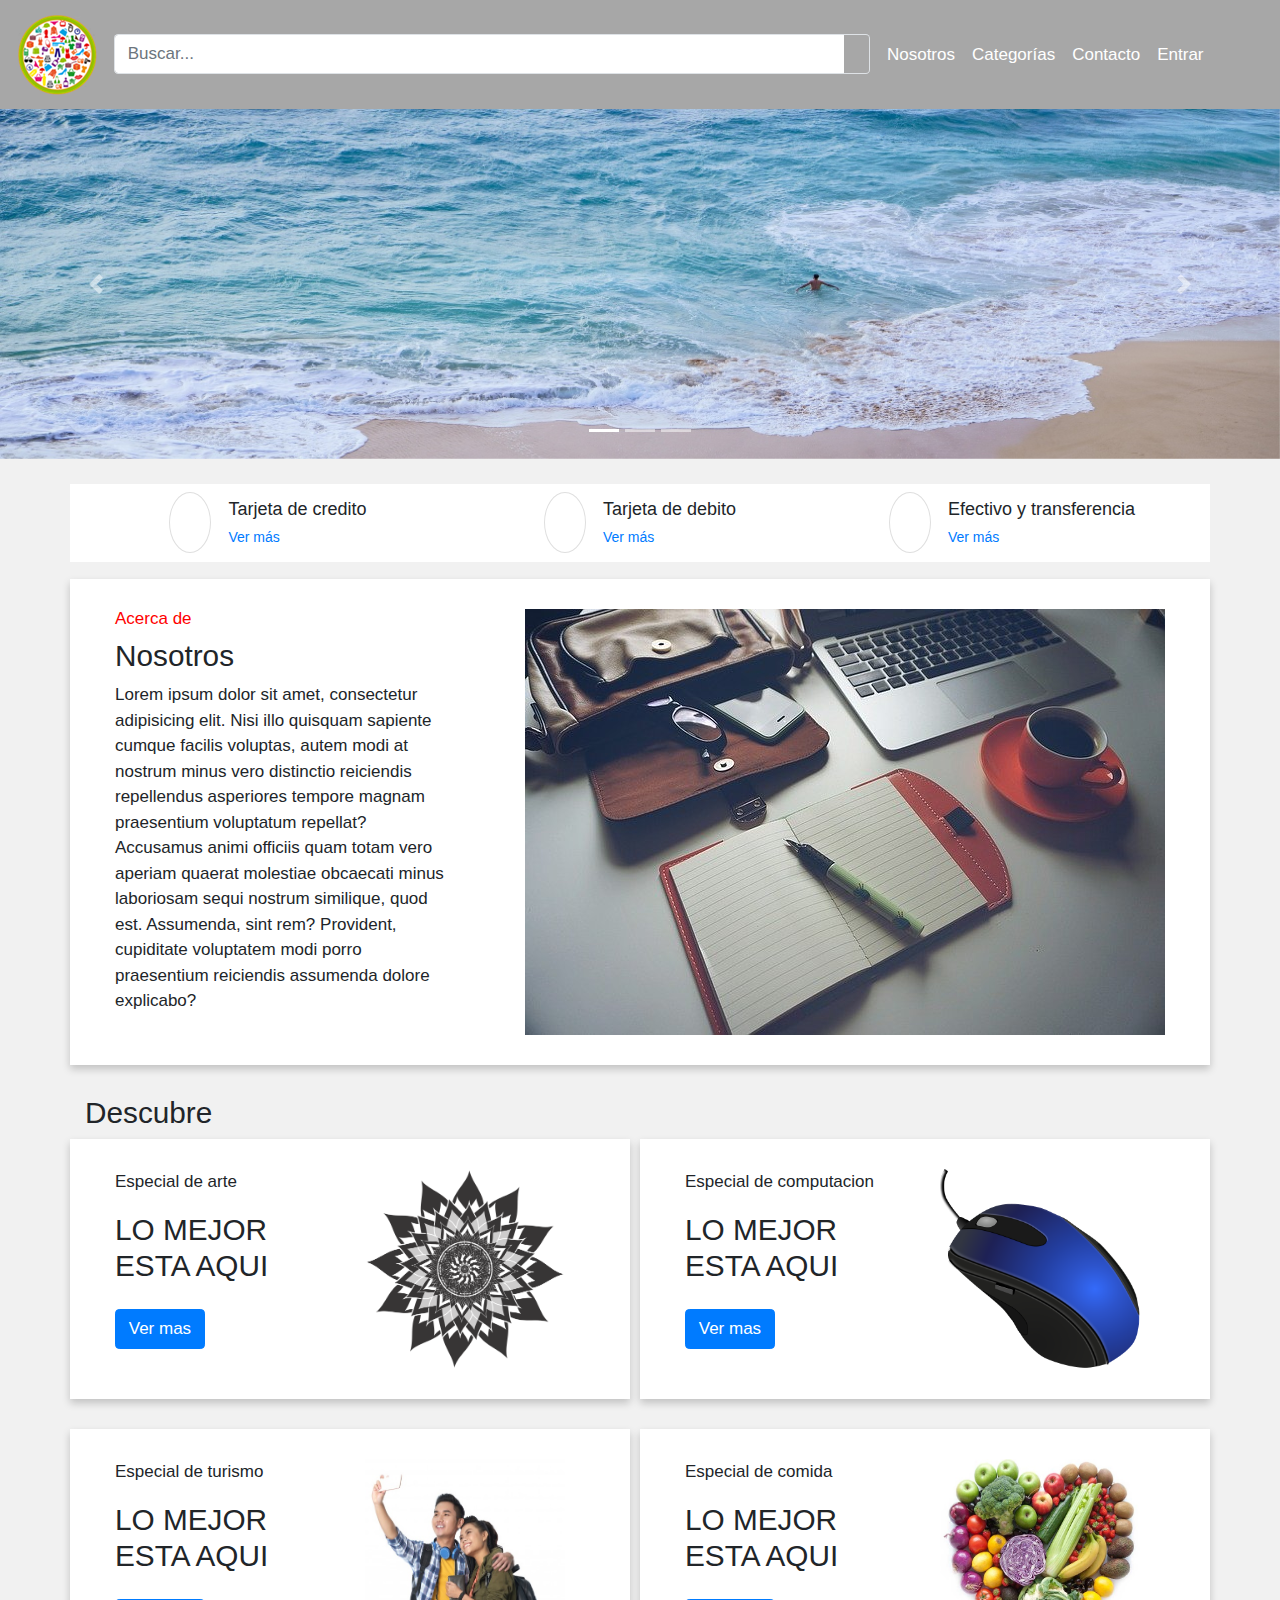
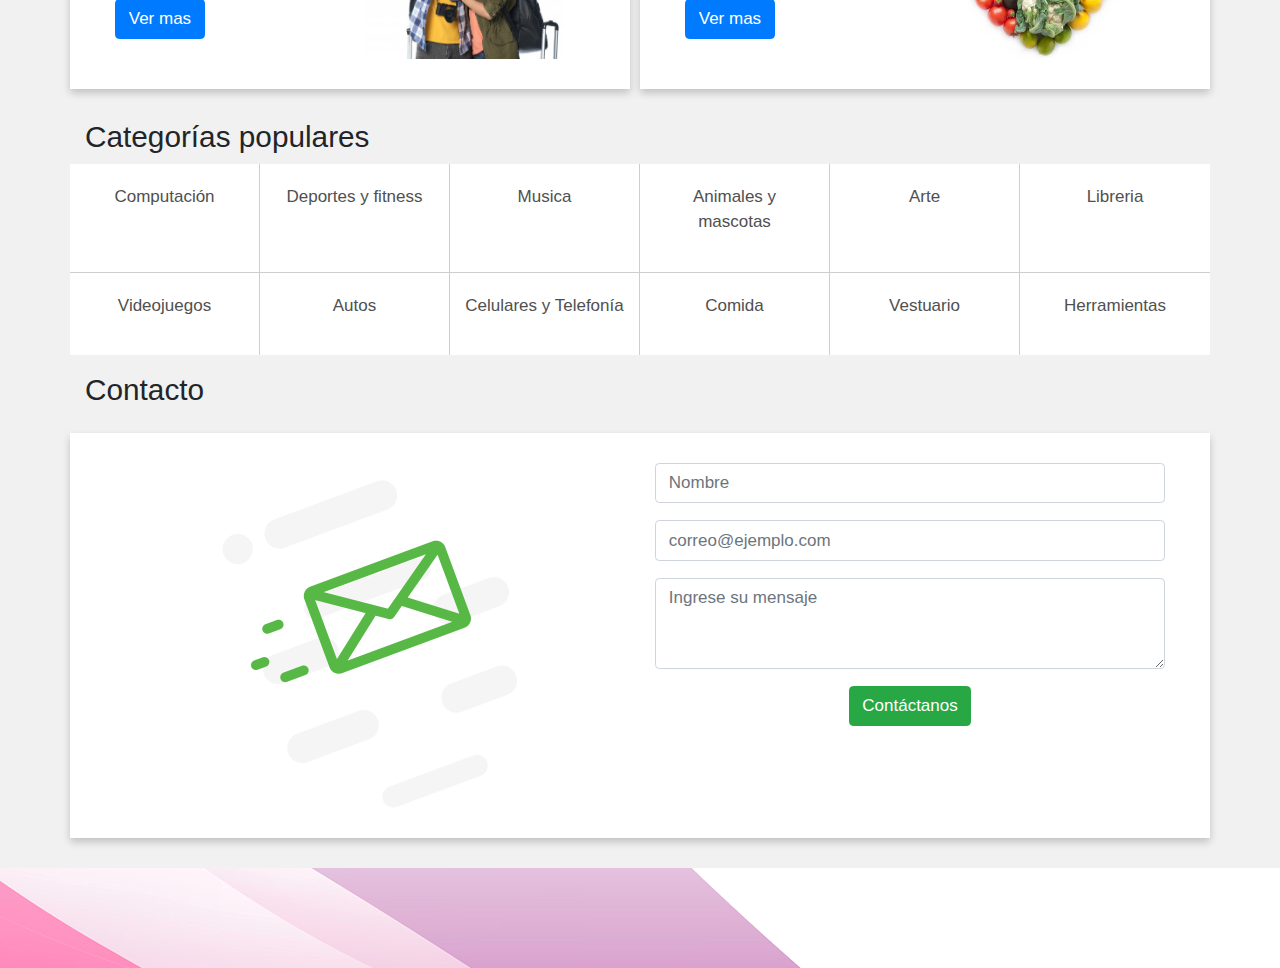
<file: index.html>
<!DOCTYPE html>

<html lang="es">

<head>
  <meta charset="UTF-8">
  <title>Producto Chile</title>
  <meta name="author" content="Samuel Gajardo Vergara">
  <meta name="keywords" content="pyme,buscador de pymes,pymes,chile,trabajo">
  <link rel="stylesheet" href="css/normalize.css">
  <link rel="stylesheet" href="css/style.css">
  <link rel="stylesheet" href="css/footer.css">
  <link rel="stylesheet" href="Bootstrap/bootstrap.min.css">
  <!--font awesome-->
  <link rel="stylesheet" href="https://use.fontawesome.com/releases/v5.5.0/css/all.css"
  integrity="sha384-B4dIYHKNBt8Bc12p+WXckhzcICo0wtJAoU8YZTY5qE0Id1GSseTk6S+L3BlXeVIU" crossorigin="anonymous">
<link rel="stylesheet" href="https://use.fontawesome.com/releases/v5.5.0/css/all.css"
  integrity="sha384-B4dIYHKNBt8Bc12p+WXckhzcICo0wtJAoU8YZTY5qE0Id1GSseTk6S+L3BlXeVIU" crossorigin="anonymous">
</head>


<body>
  <!-- Navegador-->
<nav class="navbar navbar-expand-md  navbar-dark " style="background-color: rgb(167, 167, 167);">
  <div class="d-flex flex-grow-1">
    <a class="navbar-brand" href="index.html"><img src="Images/0.png" alt=""></a>
      <form class="mr-2 my-auto w-100 d-inline-block order-1">
          <div class="input-group">
              <input id="input-busqueda" type="text" class="form-control border border-right-0" placeholder="Buscar...">
              <span class="input-group-append">
                <!-- <a href="html/resultados_busqueda.html"> -->
                  <button id="button-busqueda" class="btn btn-outline-light border border-left-0" type="button">
                      <i class="fa fa-search"></i>
                  </button>
                <!-- </a> -->
                  
              </span>
          </div>
      </form>
  </div>
  <button class="navbar-toggler order-0" type="button" data-toggle="collapse" data-target="#navbar7">
      <span class="navbar-toggler-icon"></span>
  </button>
  <div class="navbar-collapse collapse flex-shrink-1 flex-grow-0 order-last" id="navbar7">
    <ul class="navbar-nav">
  
      <li class="nav-item">
        <a class="nav-link"  style="color: white !important;" href="#">Nosotros</a>
      </li>
      <li class="nav-item">
        <a style="color: white !important;" class="nav-link" href="#">Categorías</a>
      </li>
      <li class="nav-item">
        <a style="color: white !important;" class="nav-link" href="#">Contacto</a>
      </li>
      <li class="nav-item mr-5">
        <a style="color: white !important;" class="nav-link" href="html/login.html">Entrar</a>
      </li>
    </ul>
  </div>
</nav>



<div>
  <!-- <h1 class="centrar"> ¡Bienvenidos a Producto Chile! </h1>
  <p class="centrar"> Producto Chile es EL buscador de pymes nacional. Encuentra el servicio que buscas de forma rápida, efectiva,
    segura y lo mejor de todo, gratis. </p>

  <hr />
  <br> -->

  <div>
    <div class="row">
      <div class="col-12">

        <!-- BANNER -->
        <div id="carouselExampleIndicators" class="carousel slide" data-ride="carousel">
          <ol class="carousel-indicators">
            <li data-target="#carouselExampleIndicators" data-slide-to="0" class="active"></li>
            <li data-target="#carouselExampleIndicators" data-slide-to="1"></li>
            <li data-target="#carouselExampleIndicators" data-slide-to="2"></li>
          </ol>
          <div class="carousel-inner">
            <div class="carousel-item active">
              <img src="Images/BannerUno/1.jpg" class="d-block  ancho-banner" alt="...">
            </div>
            <div class="carousel-item">
              <img src="Images/BannerUno/2.jpg" class="d-block  ancho-banner" alt="...">
            </div>
            <div class="carousel-item">
              <img src="Images/BannerUno/3.jpg" class="d-block  ancho-banner" alt="...">
            </div>
          </div>
          <a class="carousel-control-prev" href="#carouselExampleIndicators" role="button" data-slide="prev">
            <span class="carousel-control-prev-icon" aria-hidden="true"></span>
            <span class="sr-only">Previous</span>
          </a>
          <a class="carousel-control-next" href="#carouselExampleIndicators" role="button" data-slide="next">
            <span class="carousel-control-next-icon" aria-hidden="true"></span>
            <span class="sr-only">Next</span>
          </a>
        </div>
      </div>
    </div>
  </div>
</div>
  <!-- Aqui comienza el ajuste de la página con la clase container-->


    

    <div class="container remove-all-margin-padding mt-4">

<div class="row carta-forma-pago mb-3">
  <div class="col-sm-12 col-md-12 col-lg-4 centrar">
    <div>
      <i class="far fa-credit-card rounded-circle icono-circular"></i>
    </div>
      <div class="letra-forma-pago ml-3 ">
        <p class="margin-y-0">Tarjeta de credito</p>
        <a class="letra-forma-pago-link margin-y-0" href="#">Ver más</a>
      </div>
  </div>

  <div class="ocultar-imagen col-lg-4 centrar">
    <div>
      <i class="fas fa-credit-card rounded-circle icono-circular"></i>
     
    </div>
      <div class="letra-forma-pago ml-3 ">
        <p class="margin-y-0">Tarjeta de debito</p>
        <a class="letra-forma-pago-link margin-y-0" href="#">Ver más</a>
      </div>
  </div>
  <div class="ocultar-imagen col-lg-4 centrar">
    <div>
      <i class="fas fa-hand-holding-usd rounded-circle icono-circular"></i>
    </div>
      <div class="letra-forma-pago ml-3 ">
        <p class="margin-y-0">Efectivo y transferencia</p>
        <a class="letra-forma-pago-link margin-y-0" href="#">Ver más</a>
      </div>
  </div>
 
</div>


    <div id="nosotros">
      <div class="row carta">
        <div class="col-sm-12 col-md-12 col-lg-4 ">
          <h6 style="color: red;">Acerca de</h6>
          <h3>Nosotros</h3>
          <p>Lorem ipsum dolor sit amet, consectetur adipisicing elit. Nisi illo quisquam sapiente cumque facilis voluptas, autem modi at nostrum minus vero distinctio reiciendis repellendus asperiores tempore magnam praesentium voluptatum repellat?Accusamus animi officiis quam totam vero aperiam quaerat molestiae obcaecati minus laboriosam sequi nostrum similique, quod est. Assumenda, sint rem? Provident, cupiditate voluptatem modi porro praesentium reiciendis assumenda dolore explicabo?</p>
        </div>
        <div class="col-lg-8 ocultar-imagen-nosotros imagen-nosotros-centrar" >
          <img class="float-right size-imagen" src="Images/about-us.jpg">
        </div>
      </div>
    </div>

    <!-- CATEGORIAS -->
    <h3>Descubre</h3>

    <div class="row mt-2">


      <div class="col-sm-12 col-md-12 col-lg-6 pr-4">
        <div class="row carta-gradiente">
          <div class="col-6">
            <p>Especial de arte</p>
            <h3>LO MEJOR ESTA AQUI</h3>
            <button type="button" class="btn btn-primary mt-3">Ver mas</button>
          </div>
          <div class="col-5">
            <img src="Images/imagenes tematicas/imagenes_sin_procesar/mandala.png" class="imagen-carta-categorias">
          </div>
        </div>
       
          
       

      </div>

      <div class="col-sm-12 col-md-12 col-lg-6">
        <div class="row carta-gradiente">
          <div class="col-6">
            <p>Especial de computacion</p>
            <h3>LO MEJOR ESTA AQUI</h3>
            <button type="button" class="btn btn-primary mt-3">Ver mas</button>
          </div>
          <div class="col-5">
            <img src="Images/imagenes tematicas/imagenes_sin_procesar/computer-mouse.png"
              class="imagen-carta-categorias">
          </div>
        </div>
      </div>
    </div>

    <div class="row">


      <div class="col-sm-12 col-md-12 col-lg-6 pr-4">
        <div class="row carta-gradiente">
          <div class="col-6">
            <p>Especial de turismo</p>
            <h3>LO MEJOR ESTA AQUI</h3>
            <button type="button" class="btn btn-primary mt-3">Ver mas</button>
          </div>
          <div class="col-5">
            <img src="Images/turismopng.jpg" class="imagen-carta-categorias">
          </div>
        </div>
       
          
       

      </div>

      <div class="col-sm-12 col-md-12 col-lg-6">
        <div class="row carta-gradiente">
          <div class="col-6">
            <p>Especial de comida</p>
            <h3>LO MEJOR ESTA AQUI</h3>
            <button type="button" class="btn btn-primary mt-3">Ver mas</button>
          </div>
          <div class="col-5">
            <img src="Images/comidapng.jpg"
              class="imagen-carta-categorias">
          </div>
        </div>
      </div>
    </div>


<!-- CATEGORIAS populares-->
<h3>Categorías populares</h3>
<div>
  <div class="row">
    <div class="col-sm-6 col-md-4 col-lg-2 carta-categoria borde-derecha borde-abajo centrar-horizontal">
      <div>
        <i class="fas fa-desktop fa-3x azul mt-3 mb-3"></i>
      </div>
      <div>
        <p class="texto-gris">Computación</p> 
      </div>
    </div>

    <div class="col-sm-6 col-md-4 col-lg-2 carta-categoria borde-derecha borde-abajo centrar-horizontal">
      <div>
        <i class="fas fa-futbol fa-3x azul mt-3 mb-3"></i>
      </div>
      <div>
        <p class="texto-gris">Deportes y fitness</p> 
      </div>

    </div>
    <div class="col-sm-6 col-md-4 col-lg-2 carta-categoria borde-derecha borde-abajo centrar-horizontal">
      <div>
        <i class="fas fa-music fa-3x azul mt-3 mb-3"></i>
      </div> 
      <div>
        <p class="texto-gris">Musica</p> 
      </div>
    </div>
    <div class="col-sm-6 col-md-4 col-lg-2 carta-categoria borde-derecha borde-abajo centrar-horizontal">
      <div>
        <i class="fas fa-dog fa-3x azul mt-3 mb-3"></i>
      </div>
      <div>
        <p class="texto-gris">Animales y mascotas</p> 
      </div>
    </div>
    <div class="col-sm-6 col-md-4 col-lg-2 carta-categoria borde-derecha borde-abajo centrar-horizontal">
      <div>
        <i class="fas fa-palette fa-3x azul mt-3 mb-3"></i>
      </div>
      <div>
        <p class="texto-gris">Arte</p> 
      </div>
    </div>
    <div class="col-sm-6 col-md-4 col-lg-2 carta-categoria borde-abajo centrar-horizontal">
      <div>
        <i class="fas fa-book-open fa-3x azul mt-3 mb-3"></i>
      </div>
      <div>
        <p class="texto-gris">Libreria</p> 
      </div>
    </div>
    </div>
    <div class="row">
      <div class="col-sm-6 col-md-4 col-lg-2 carta-categoria borde-derecha centrar-horizontal">
        <div>
          <i class="fas fa-gamepad fa-3x azul mt-3 mb-3"></i>
        </div>
        <div>
          <p class="texto-gris">Videojuegos</p> 
        </div>
      </div>
      <div class="col-sm-6 col-md-4 col-lg-2 carta-categoria borde-derecha centrar-horizontal">
        <div>
          <i class="fas fa-car fa-3x azul mt-3 mb-3"></i>
        </div>
        <div>
          <p class="texto-gris">Autos</p> 
        </div>
      </div>
      <div class="col-sm-6 col-md-4 col-lg-2 carta-categoria borde-derecha centrar-horizontal">
        <div>
          <i class="fas fa-mobile-alt fa-3x azul mt-3 mb-3"></i>
        </div>
        <div>
          <p class="texto-gris">Celulares y Telefonía</p> 
        </div>
      </div>
      <div class="col-sm-6 col-md-4 col-lg-2 carta-categoria borde-derecha centrar-horizontal">
        <div>
          <i class="fas fa-utensils fa-3x azul mt-3 mb-3"></i>
        </div>
        <div>
          <p class="texto-gris">Comida</p> 
        </div>
      </div>
      <div class="col-sm-6 col-md-4 col-lg-2 carta-categoria borde-derecha centrar-horizontal">
        <div>
          <i class="fas fa-tshirt fa-3x azul mt-3 mb-3"></i>
        </div>
        <div>
          <p class="texto-gris">Vestuario</p> 
        </div>
      </div>
      <div class="col-sm-6 col-md-4 col-lg-2 carta-categoria centrar-horizontal">
        <div>
          <i class="fas fa-toolbox fa-3x azul mt-3 mb-3"></i>
        </div>
        <div>
          <p class="texto-gris">Herramientas</p> 
        </div>
      </div>
      </div>
</div>

<h3 class="ocultar-imagen mt-3">Contacto</h3>

<div class="row carta mt-4">
<div class="ocultar-imagen col-lg-6 centrar mt-3">
<img src="Images/contacto.png">
</div>
<div class="col-sm-12 col-md-12 col-lg-6 centrar-form">
   <!-- Formulario de contacto-->
   <form class="centrar-horizontal">
<h3 class="centrar-horizontal mostrar-titulo-carta">Contacto</h3>

<div class="form-group">
  <input type="email" class="form-control" id="exampleFormControlInput1" placeholder="Nombre">
</div>


    <div class="form-group" id="contacto">
      <input type="email" class="form-control" id="exampleFormControlInput1" placeholder="correo@ejemplo.com">
    </div>

    <div class="form-group">
      <textarea class="form-control" id="exampleFormControlTextarea1" rows="3" placeholder="Ingrese su mensaje"></textarea>
    </div>

    <button type="button" class="btn btn-success">Contáctanos</button>
  </form>
</div>
</div>

    
  </div>

  <!-- pie de pagina -->
  <footer class="footerh">
    <div class="row">
      <div class="col-md-6 col-lg-7">

      </div>
      <div class="col-sm-12 col-md-6 col-lg-4 centrar margen-icono-footer">
        <i class="fab fa-facebook-f fa-2x  icono-footer-circular-face"></i>
        <i class="fab fa-twitter fa-2x  icono-footer-circular-tw"></i>
        <i class="fab fa-instagram fa-2x  icono-footer-circular-insta"></i>
        <i class="fab fa-snapchat-ghost fa-2x icono-footer-circular-snapchat"></i>
      </div>
    </div>
  </footer>



  <!-- Archivos JS -->
  <script type="text/javascript" src="JS/jquery-3.4.1.min.js"></script>
  <script src="https://cdn.jsdelivr.net/npm/popper.js@1.16.0/dist/umd/popper.min.js"
    integrity="sha384-Q6E9RHvbIyZFJoft+2mJbHaEWldlvI9IOYy5n3zV9zzTtmI3UksdQRVvoxMfooAo"
    crossorigin="anonymous"></script>
  <script type="text/javascript" src="Bootstrap/bootstrap.bundle.min.js"></script>
  <script type="text/javascript">
    document.getElementById("button-busqueda").onclick = function () {
  if(document.getElementById("input-busqueda").value!=""){
    location.href = "html/resultados_busqueda.html";
  }
    };
</script>
</body>


</html>
</file>
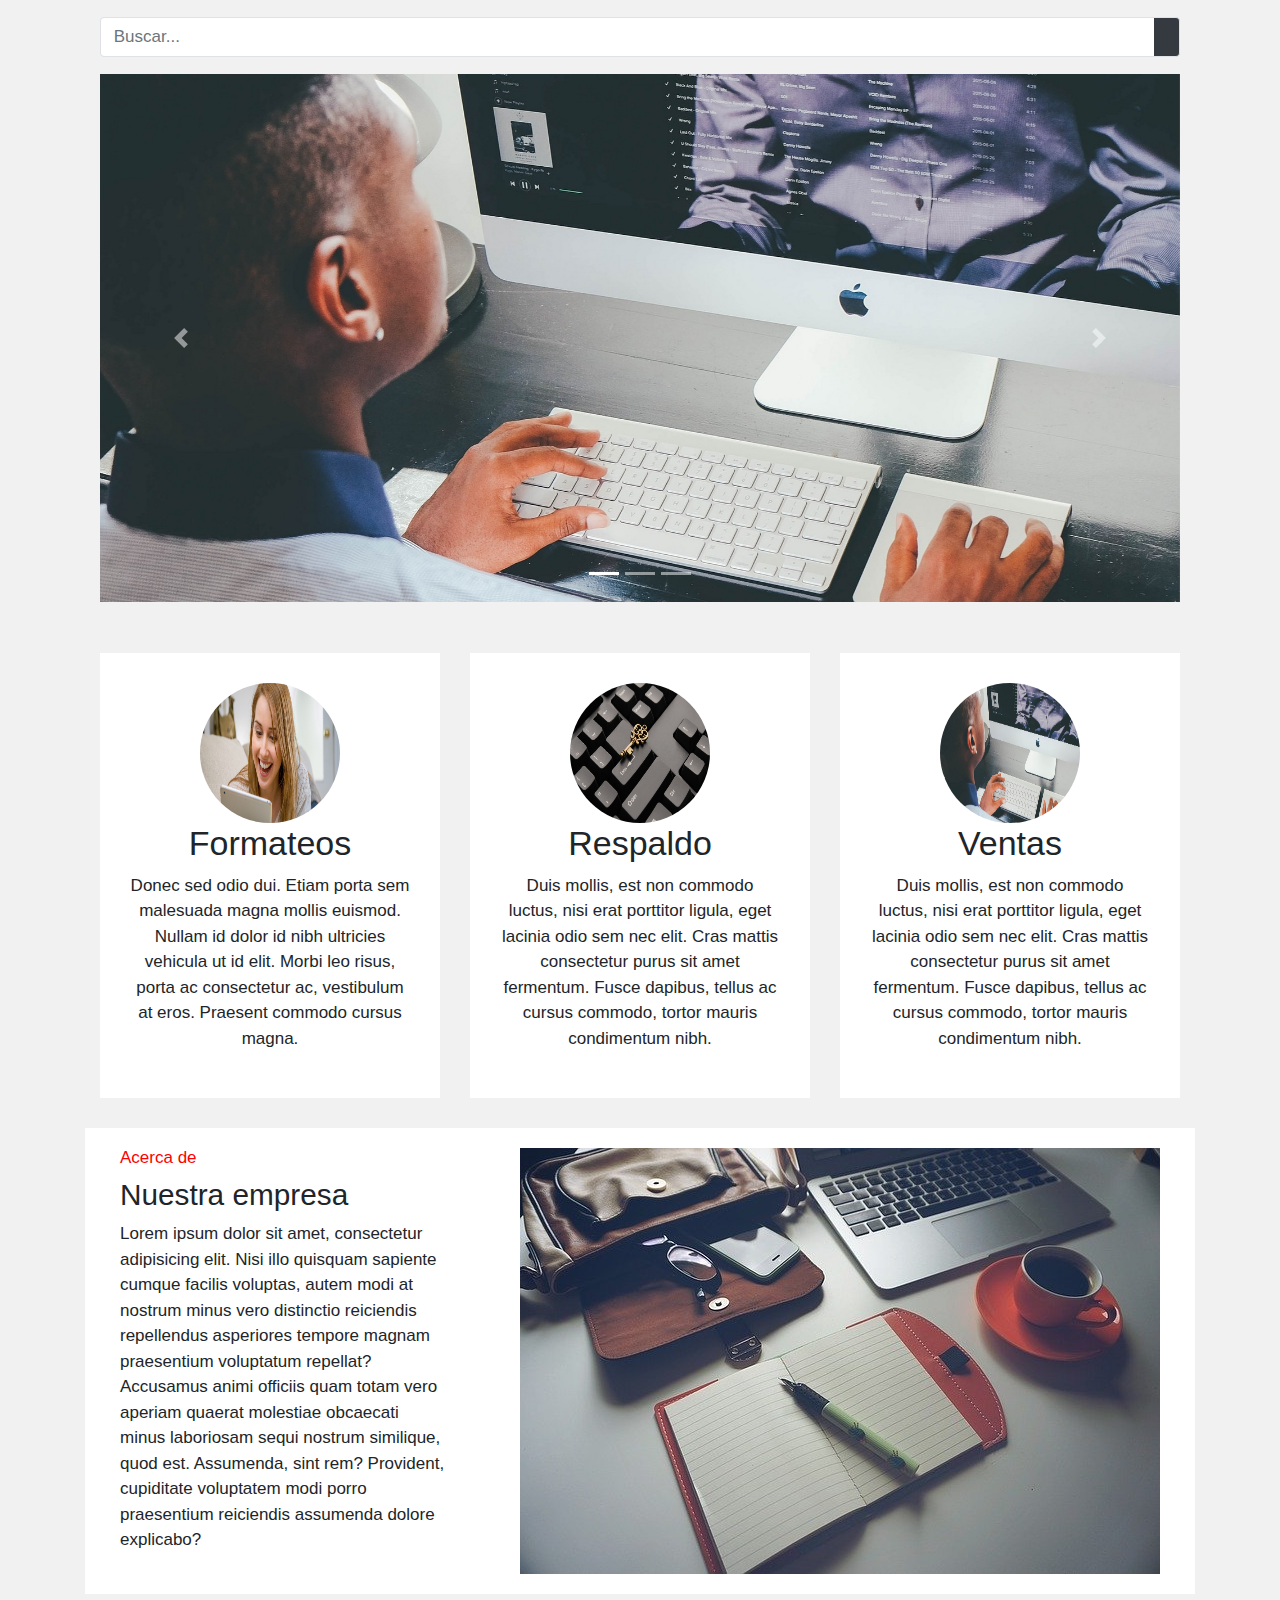
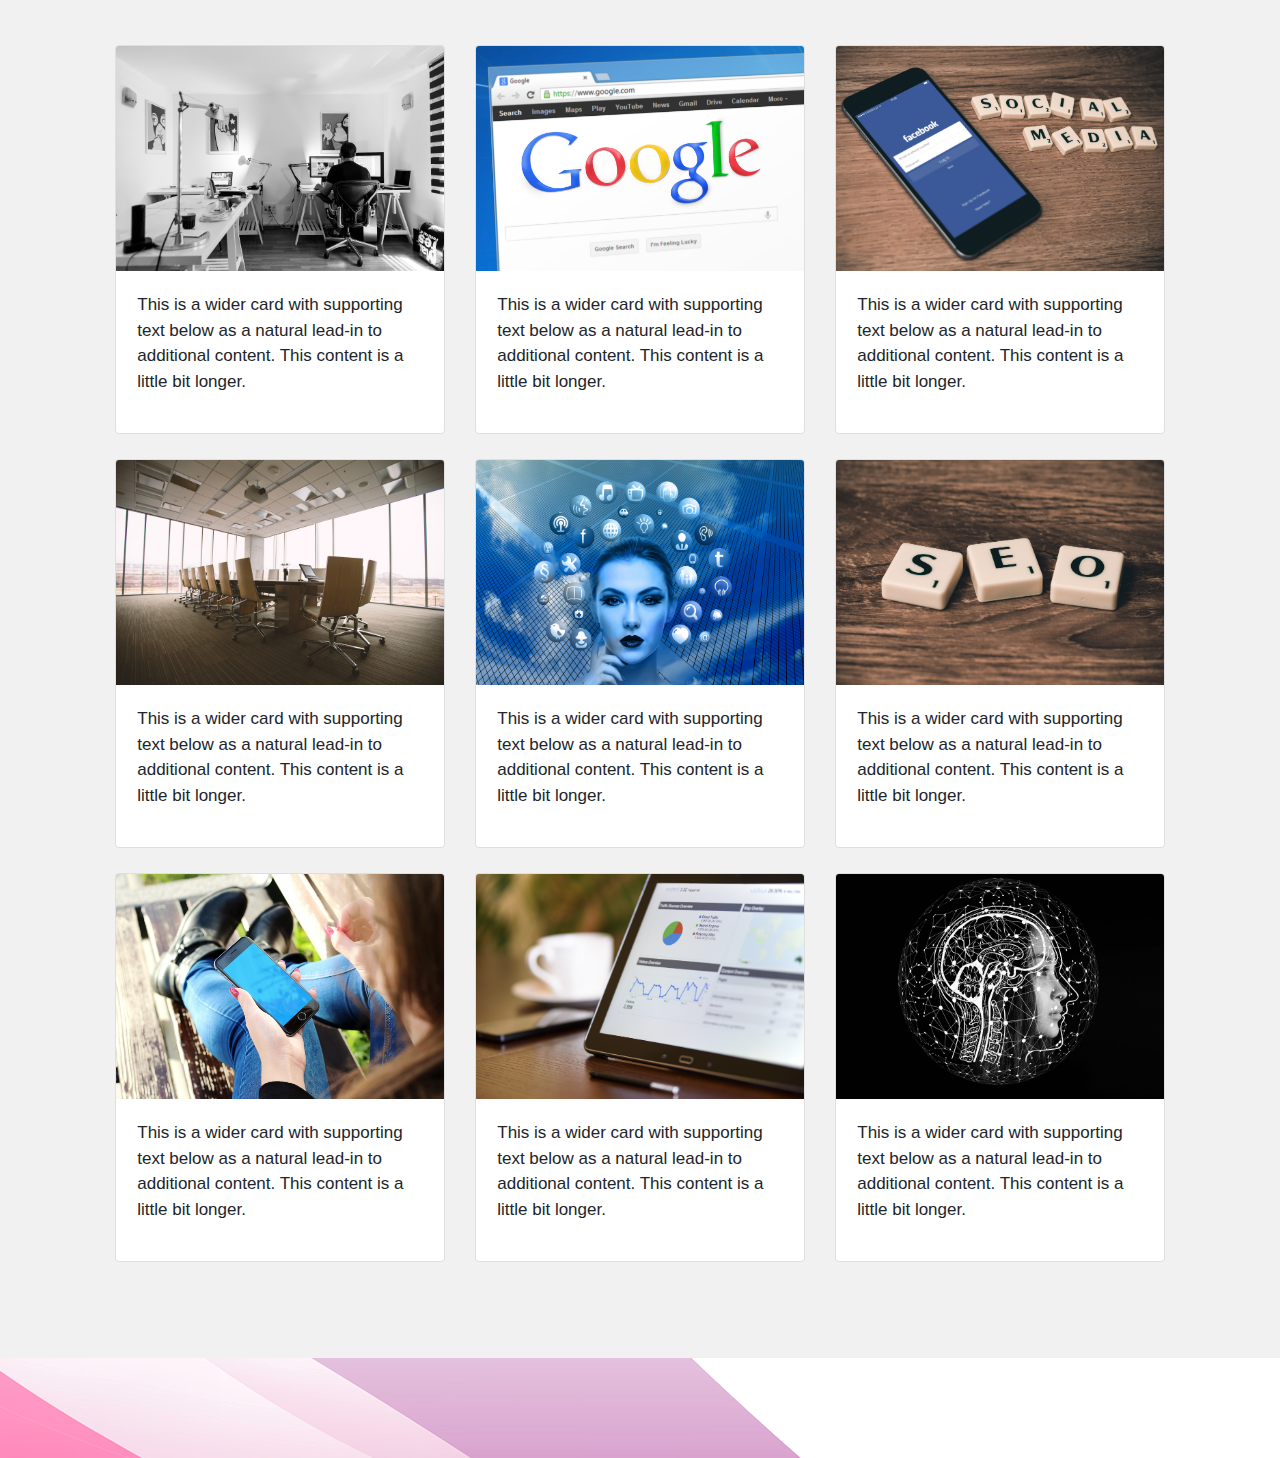
<file: OnePage/index.html>
<html lang="en">
    <head>

        <meta charset="utf-8">
        <meta name="viewport" content="width=device-width, initial-scale=1, shrink-to-fit=no">
        <meta name="description" content="">
        <meta name="author" content="">
        <link rel="stylesheet" href="../css/normalize.css">
        <link rel="stylesheet" href="../css/style.css">
        <link rel="stylesheet" href="../css/footer.css">
        <link rel="stylesheet" href="../Bootstrap/bootstrap.min.css">
 <!--font awesome-->
 <link rel="stylesheet" href="https://use.fontawesome.com/releases/v5.5.0/css/all.css"
 integrity="sha384-B4dIYHKNBt8Bc12p+WXckhzcICo0wtJAoU8YZTY5qE0Id1GSseTk6S+L3BlXeVIU" crossorigin="anonymous">
<link rel="stylesheet" href="https://use.fontawesome.com/releases/v5.5.0/css/all.css"
 integrity="sha384-B4dIYHKNBt8Bc12p+WXckhzcICo0wtJAoU8YZTY5qE0Id1GSseTk6S+L3BlXeVIU" crossorigin="anonymous">
        <title>Empresa de prueba</title>

        <link rel="canonical" href="">

    </head>

  <body>

    
    <main role="main container">     



      
      <div id="myCarousel" class="carousel slide container mt-3" data-ride="carousel">       
      <div class="container marketing mb-3">

<!-- Navegador-->
<form class="mr-2 my-auto w-100 d-inline-block order-1">
  <div class="input-group">
      <input id="input-busqueda" type="text" class="form-control border border-right-0" placeholder="Buscar...">
      <span class="input-group-append">
        <!-- <a href="html/resultados_busqueda.html"> -->
          <button id="button-busqueda" class="btn btn-dark border border-left-0" type="button">
              <i class="fa fa-search"></i>
          </button>
        <!-- </a> -->
          
      </span>
  </div>
</form>


        <!-- BANNER -->
        <div id="carouselExampleIndicators" class="carousel slide mb-5 mt-3" data-ride="carousel">
            <ol class="carousel-indicators">
            <li data-target="#carouselExampleIndicators" data-slide-to="0" class="active"></li>
            <li data-target="#carouselExampleIndicators" data-slide-to="1"></li>
            <li data-target="#carouselExampleIndicators" data-slide-to="2"></li>
            </ol>
            <div class="carousel-inner">
            <div class="carousel-item active">
                <img src="images/banner_1.jpg" class="d-block w-100" alt="...">
            </div>
            <div class="carousel-item">
                <img src="images/banner_2.jpg" class="d-block w-100" alt="...">
            </div>
            <div class="carousel-item">
                <img src="images/banner_3.jpg" class="d-block w-100" alt="...">
            </div>
            </div>

            <a class="carousel-control-prev" href="#carouselExampleIndicators" role="button" data-slide="prev">
            <span class="carousel-control-prev-icon" aria-hidden="true"></span>
            <span class="sr-only">Previous</span>
            </a>
            <a class="carousel-control-next" href="#carouselExampleIndicators" role="button" data-slide="next">
            <span class="carousel-control-next-icon" aria-hidden="true"></span>
            <span class="sr-only">Next</span>
            </a>
        </div>

       

        <!--columnas -->
        <div class="row">
          <div class="col-lg-4 centrar-horizontal">
            <div class="carta-one-page-superiores">
              <img class="rounded-circle" src="images/banner_3.jpg" alt="Generic placeholder image" width="140" height="140">
              <h2>Formateos</h2>
              <p>Donec sed odio dui. Etiam porta sem malesuada magna mollis euismod. Nullam id dolor id nibh ultricies vehicula ut id elit. Morbi leo risus, porta ac consectetur ac, vestibulum at eros. Praesent commodo cursus magna.</p>
            </div>
            
          </div>
          <div class="col-lg-4 centrar-horizontal">
            <div class="carta-one-page-superiores">
            <img class="rounded-circle" src="images/banner_2.jpg" alt="Generic placeholder image" width="140" height="140">
            <h2>Respaldo</h2>
            <p>Duis mollis, est non commodo luctus, nisi erat porttitor ligula, eget lacinia odio sem nec elit. Cras mattis consectetur purus sit amet fermentum. Fusce dapibus, tellus ac cursus commodo, tortor mauris condimentum nibh.</p>
          </div>
          </div>
          <div class="col-lg-4 centrar-horizontal">
            <div class="carta-one-page-superiores">
            <img class="rounded-circle" src="images/banner_1.jpg" alt="Generic placeholder image" width="140" height="140">
            <h2>Ventas</h2>
            <p>Duis mollis, est non commodo luctus, nisi erat porttitor ligula, eget lacinia odio sem nec elit. Cras mattis consectetur purus sit amet fermentum. Fusce dapibus, tellus ac cursus commodo, tortor mauris condimentum nibh.</p>
          </div>
          </div>
        </div>


       

       
       


       


        <div id="nosotros mb-3">
          <div class="row carta-one-page">
            <div class="col-sm-12 col-md-12 col-lg-4 ">
              <h6 style="color: red;">Acerca de</h6>
              <h3>Nuestra empresa</h3>
              <p>Lorem ipsum dolor sit amet, consectetur adipisicing elit. Nisi illo quisquam sapiente cumque facilis voluptas, autem modi at nostrum minus vero distinctio reiciendis repellendus asperiores tempore magnam praesentium voluptatum repellat?Accusamus animi officiis quam totam vero aperiam quaerat molestiae obcaecati minus laboriosam sequi nostrum similique, quod est. Assumenda, sint rem? Provident, cupiditate voluptatem modi porro praesentium reiciendis assumenda dolore explicabo?</p>
            </div>
            <div class="col-lg-8 ocultar-imagen-nosotros imagen-nosotros-centrar" >
              <img class="float-right size-imagen" src="../Images/about-us.jpg">
            </div>
          </div>
        </div>

      

        

        <!--imagenes-->
        
        <div class="album py-5">
            <div class="container">
    
              <div class="row">
                <div class="col-md-4">
                  <div class="card mb-4 box-shadow">
                    <img class="card-img-top" alt="Thumbnail [100%x225]" style="height: 225px; width: 100%; display: block;" src="images/album/1.jpg" data-holder-rendered="true">
                    <div class="card-body">
                      <p class="card-text">This is a wider card with supporting text below as a natural lead-in to additional content. This content is a little bit longer.</p>
                      <div class="d-flex justify-content-between align-items-center">
                        <div class="btn-group">
                        </div>
                      </div>
                    </div>
                  </div>
                </div>
                <div class="col-md-4">
                  <div class="card mb-4 box-shadow">
                    <img class="card-img-top"  alt="Thumbnail [100%x225]" src="images/album/2.png" data-holder-rendered="true" style="height: 225px; width: 100%; display: block;">
                    <div class="card-body">
                      <p class="card-text">This is a wider card with supporting text below as a natural lead-in to additional content. This content is a little bit longer.</p>
                      <div class="d-flex justify-content-between align-items-center">
                        <div class="btn-group">
                        </div>
                      </div>
                    </div>
                  </div>
                </div>
                <div class="col-md-4">
                  <div class="card mb-4 box-shadow">
                    <img class="card-img-top"  alt="Thumbnail [100%x225]" src="images/album/3.jpg" data-holder-rendered="true" style="height: 225px; width: 100%; display: block;">
                    <div class="card-body">
                      <p class="card-text">This is a wider card with supporting text below as a natural lead-in to additional content. This content is a little bit longer.</p>
                      <div class="d-flex justify-content-between align-items-center">
                        <div class="btn-group">
                        </div>
                      </div>
                    </div>
                  </div>
                </div>
    
                <div class="col-md-4">
                  <div class="card mb-4 box-shadow">
                    <img class="card-img-top" alt="Thumbnail [100%x225]" src="images/album/4.jpg" data-holder-rendered="true" style="height: 225px; width: 100%; display: block;">
                    <div class="card-body">
                      <p class="card-text">This is a wider card with supporting text below as a natural lead-in to additional content. This content is a little bit longer.</p>
                      <div class="d-flex justify-content-between align-items-center">
                        <div class="btn-group">
                        </div>
                      </div>
                    </div>
                  </div>
                </div>
                <div class="col-md-4">
                  <div class="card mb-4 box-shadow">
                    <img class="card-img-top" alt="Thumbnail [100%x225]" src="images/album/5.jpg" data-holder-rendered="true" style="height: 225px; width: 100%; display: block;">
                    <div class="card-body">
                      <p class="card-text">This is a wider card with supporting text below as a natural lead-in to additional content. This content is a little bit longer.</p>
                      <div class="d-flex justify-content-between align-items-center">
                        <div class="btn-group">
                        </div>
                      </div>
                    </div>
                  </div>
                </div>
                <div class="col-md-4">
                  <div class="card mb-4 box-shadow">
                    <img class="card-img-top" alt="Thumbnail [100%x225]" src="images/album/6.jpg" data-holder-rendered="true" style="height: 225px; width: 100%; display: block;">
                    <div class="card-body">
                      <p class="card-text">This is a wider card with supporting text below as a natural lead-in to additional content. This content is a little bit longer.</p>
                      <div class="d-flex justify-content-between align-items-center">
                        <div class="btn-group">
                        </div>
                      </div>
                    </div>
                  </div>
                </div>
    
                <div class="col-md-4">
                  <div class="card mb-4 box-shadow">
                    <img class="card-img-top"  alt="Thumbnail [100%x225]" src="images/album/7.jpg" data-holder-rendered="true" style="height: 225px; width: 100%; display: block;">
                    <div class="card-body">
                      <p class="card-text">This is a wider card with supporting text below as a natural lead-in to additional content. This content is a little bit longer.</p>
                      <div class="d-flex justify-content-between align-items-center">
                        <div class="btn-group">
                        </div>
                      </div>
                    </div>
                  </div>
                </div>
                <div class="col-md-4">
                  <div class="card mb-4 box-shadow">
                    <img class="card-img-top"  alt="Thumbnail [100%x225]" src="images/album/8.jpg" data-holder-rendered="true" style="height: 225px; width: 100%; display: block;">
                    <div class="card-body">
                      <p class="card-text">This is a wider card with supporting text below as a natural lead-in to additional content. This content is a little bit longer.</p>
                      <div class="d-flex justify-content-between align-items-center">
                        <div class="btn-group">
                        </div>
                      </div>
                    </div>
                  </div>
                </div>
                <div class="col-md-4">
                  <div class="card mb-4 box-shadow">
                    <img class="card-img-top" alt="Thumbnail [100%x225]" src="images/album/9.jpg" data-holder-rendered="true" style="height: 225px; width: 100%; display: block;">
                    <div class="card-body">
                      <p class="card-text">This is a wider card with supporting text below as a natural lead-in to additional content. This content is a little bit longer.</p>
                      <div class="d-flex justify-content-between align-items-center">
                        <div class="btn-group">
                        </div>
                      </div>
                    </div>
                  </div>
                </div>
              </div>
            </div>
          </div>



      </div><!-- container -->

      <!-- pie de pagina -->
  
    </main>

    <footer class="footerh">
      <div class="row">
        <div class="col-md-6 col-lg-7">
  
        </div>
        <div class="col-sm-12 col-md-6 col-lg-4 centrar margen-icono-footer">
          <i class="fab fa-facebook-f fa-2x  icono-footer-circular-face"></i>
          <i class="fab fa-twitter fa-2x  icono-footer-circular-tw"></i>
          <i class="fab fa-instagram fa-2x  icono-footer-circular-insta"></i>
          <i class="fab fa-snapchat-ghost fa-2x icono-footer-circular-snapchat"></i>
        </div>
      </div>
    </footer>
   <!-- Archivos JS -->
   <script type="text/javascript" src="../JS/jquery-3.4.1.min.js"></script>
   <script src="https://cdn.jsdelivr.net/npm/popper.js@1.16.0/dist/umd/popper.min.js"
     integrity="sha384-Q6E9RHvbIyZFJoft+2mJbHaEWldlvI9IOYy5n3zV9zzTtmI3UksdQRVvoxMfooAo"
     crossorigin="anonymous"></script>
   <script type="text/javascript" src="../Bootstrap/bootstrap.bundle.min.js"></script>

   <script type="text/javascript">
    document.getElementById("button-busqueda").onclick = function () {
  if(document.getElementById("input-busqueda").value!=""){
    location.href = "../html/resultados_busqueda.html";
  }
    };
</script>

</body></html>
</file>
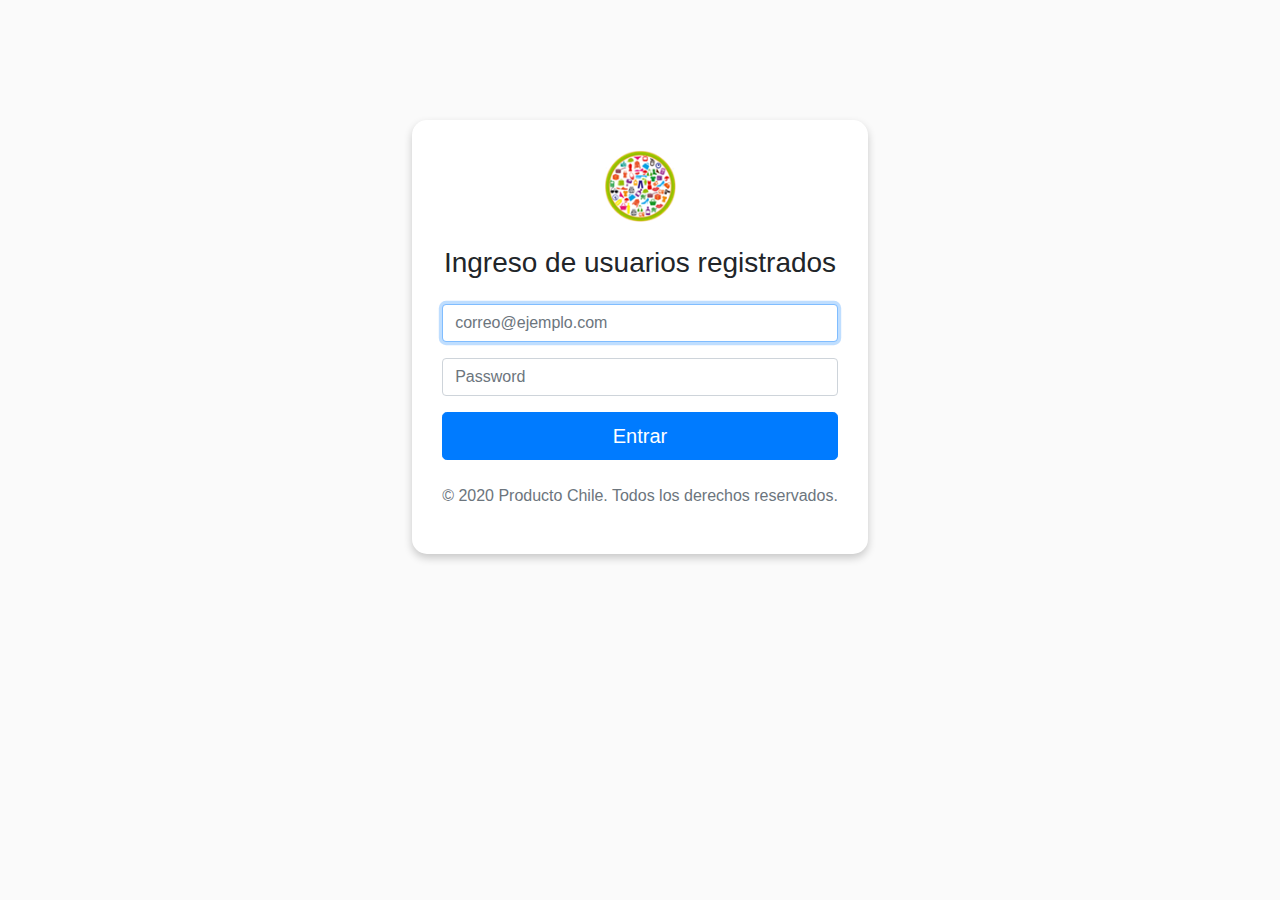
<file: html/login.html>
<!DOCTYPE html>
<html lang="es">

<head>
    <meta charset="UTF-8" />
    <title>Producto Chile | Entrar</title>
    <meta name="author" content="Samuel Gajardo Vergara" />
    <meta name="keywords" content="pyme,buscador de pymes,pymes,chile,trabajo" />
    <link rel="stylesheet" href="../css/normalize.css" />
    <link rel="stylesheet" href="../css/login.css" />
    <link rel="stylesheet" href="../Bootstrap/bootstrap.min.css" />
</head> 

<body>
    <br /><br /><br /><br /><br />
    <div class="container centrar">
        <form class="form-signin carta" action="../html/panel.html">
            <div class="text-center mb-4">
                <a href="../index.html">
                    <img class="mb-4" src="../Images/0.png" alt="" width="72" height="72" /></a>
                <h1 class="h3 mb-3 font-weight-normal">
                    Ingreso de usuarios registrados
                </h1>
            </div>

            <div class="form-label-group">
                <input type="email" id="email" class="form-control mb-3" placeholder="correo@ejemplo.com"
                    required="" autofocus="" />
                <!-- <label for="inputEmail">Correo electrónico</label> -->
            </div>

            <div class="form-label-group">
                <input type="password" id="password" class="form-control mb-3" placeholder="Password"
                    required="" />
                <!-- <label for="inputPassword"> Contraseña </label> -->
            </div>
            <!-- <a href="../html/panel.html"> -->
               <button class="btn btn-lg btn-primary btn-block" type="submit">
                Entrar
            </button> 
            <!-- </a> -->
            
            <p class="mt-4 mb-3 text-muted text-center">
                © 2020 Producto Chile. Todos los derechos reservados.
            </p>
        </form>
    </div>
   

    <!-- Archivos JS -->
    <script type="text/javascript" src="../JS/jquery-3.4.1.min.js"></script>
    <script src="https://cdn.jsdelivr.net/npm/popper.js@1.16.0/dist/umd/popper.min.js"
        integrity="sha384-Q6E9RHvbIyZFJoft+2mJbHaEWldlvI9IOYy5n3zV9zzTtmI3UksdQRVvoxMfooAo"
        crossorigin="anonymous"></script>
    <script type="text/javascript" src="../Bootstrap/bootstrap.bundle.min.js"></script>
   
</body>

</html>
</file>
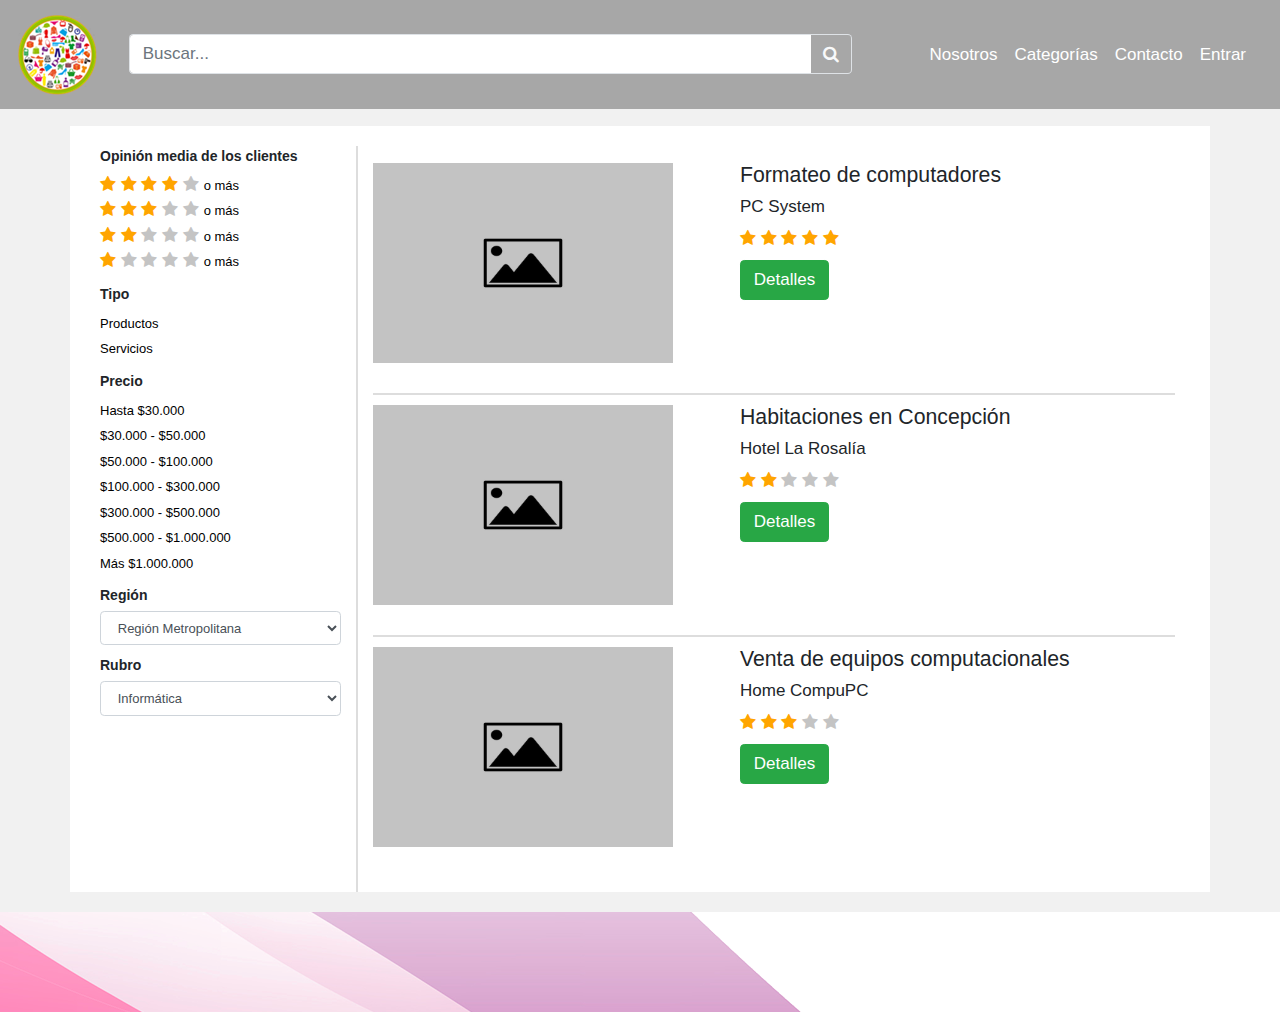
<file: html/resultados_busqueda.html>
<!DOCTYPE html>
<html lang="en">

<head>
    <meta charset="UTF-8">
    <meta name="viewport" content="width=device-width, initial-scale=1.0">
    <title>Producto Chile | Resultados búsqueda</title>
    <meta name="author" content="Samuel Gajardo Vergara">
    <meta name="keywords" content="pyme,buscador de pymes,pymes,chile,trabajo">
    <link rel="stylesheet" href="../css/normalize.css">
    <link rel="stylesheet" href="../css/style.css">
    <link rel="stylesheet" href="../css/footer.css">
    <link rel="stylesheet" href="../Bootstrap/bootstrap.min.css">
    <!--font awesome-->
    <link rel="stylesheet" href="https://use.fontawesome.com/releases/v5.5.0/css/all.css"
        integrity="sha384-B4dIYHKNBt8Bc12p+WXckhzcICo0wtJAoU8YZTY5qE0Id1GSseTk6S+L3BlXeVIU" crossorigin="anonymous">
    <link rel="stylesheet" href="https://use.fontawesome.com/releases/v5.5.0/css/all.css"
        integrity="sha384-B4dIYHKNBt8Bc12p+WXckhzcICo0wtJAoU8YZTY5qE0Id1GSseTk6S+L3BlXeVIU" crossorigin="anonymous">
    <link rel="stylesheet" href="https://cdnjs.cloudflare.com/ajax/libs/font-awesome/4.7.0/css/font-awesome.min.css">

</head>

<body>
    <!-- Navegador-->
    <!-- Navegador-->
    <nav class="navbar navbar-expand-md  navbar-dark " style="background-color: rgb(167, 167, 167);">
        
        <div class="d-flex flex-grow-1">
            
            <a class="navbar-brand ocultar-imagen" href="../index.html"><img src="../Images/0.png" alt=""></a>
            <form class="mr-2 my-auto w-100 d-inline-block order-1 col-sm-10 col-md-11 col-lg-10">
                <div class="input-group">
                    <input id="input-busqueda" type="text" class="form-control border border-right-0"
                        placeholder="Buscar...">
                    <span class="input-group-append">
                        <!-- <a href="html/resultados_busqueda.html"> -->
                        <button id="button-busqueda" class="btn btn-outline-light border border-left-0" type="button">
                            <i class="fa fa-search"></i>
                        </button>
                        <!-- </a> -->

                    </span>
                </div>
            </form>
        </div>
        <button class="navbar-toggler order-0 col-sm-1" type="button" data-toggle="collapse" data-target="#navbar7">
            <span class="navbar-toggler-icon"></span>
        </button>
        <div class="navbar-collapse collapse flex-shrink-1 flex-grow-0 order-last" id="navbar7">
            <ul class="navbar-nav centrar-list">

                <li class="nav-item">
                    <a class="nav-link" style="color: white !important;" href="#">Nosotros</a>
                </li>
                <li class="nav-item">
                    <a style="color: white !important;" class="nav-link" href="#">Categorías</a>
                </li>
                <li class="nav-item">
                    <a style="color: white !important;" class="nav-link" href="#">Contacto</a>
                </li>
                <li class="nav-item">
                    <a style="color: white !important;" class="nav-link mr-2" href="../html/login.html">Entrar</a>
                </li>
            </ul>
        </div>
    </nav>


<div>


    <div class="container">
        <div class="row carta-resultados-busquedas mt-3">
            <div class="col-3  linea-divisoria ocultar-imagen">
                <!-- Inicio de los filtros -->
                <div class="filtros">
                    <p class="titulo-filtros">Opinión media de los clientes</p>
                    <div>
                        <span class="estrella-hover">
                            <span class="fa fa-star estrella-seleccionada"></span>
                            <span class="fa fa-star estrella-seleccionada"></span>
                            <span class="fa fa-star estrella-seleccionada"></span>
                            <span class="fa fa-star estrella-seleccionada"></span>
                            <span class="fa fa-star estrella-no-seleccionada"></span>
                            <span class="letra-filtros">o más</span>
                            </span>
                    </div>
                    
                    <div>
                        <span class="estrella-hover">
                        <span class="fa fa-star estrella-seleccionada"></span>
                        <span class="fa fa-star estrella-seleccionada"></span>
                        <span class="fa fa-star estrella-seleccionada"></span>
                        <span class="fa fa-star estrella-no-seleccionada"></span>
                        <span class="fa fa-star estrella-no-seleccionada"></span>
                        <span class="letra-filtros">o más</span>
                        </span>
                    </div>
                    <div>
                        <span class="estrella-hover">
                            <span class="fa fa-star estrella-seleccionada"></span>
                            <span class="fa fa-star estrella-seleccionada"></span>
                            <span class="fa fa-star estrella-no-seleccionada"></span>
                            <span class="fa fa-star estrella-no-seleccionada"></span>
                            <span class="fa fa-star estrella-no-seleccionada"></span>
                            <span class="letra-filtros">o más</span>
                        </span>
                    </div>
                    
                    
                    <div>
                        <span class="estrella-hover">
                            <span class="fa fa-star estrella-seleccionada"></span>
                            <span class="fa fa-star estrella-no-seleccionada"></span>
                            <span class="fa fa-star estrella-no-seleccionada"></span>
                            <span class="fa fa-star estrella-no-seleccionada"></span>
                            <span class="fa fa-star estrella-no-seleccionada"></span>
                            <span class="letra-filtros">o más</span>
                        </span>
                    </div>
                   
                   
                </div>

                <div class="hover-seleccion">
                    <p class="titulo-filtros">Tipo</p>
                    <div>
                        <span class="letra-filtros">Productos</span>
                    </div>
                    <div>
                        <span class="letra-filtros">Servicios</span>
                    </div>       
                </div>


                <div class="hover-seleccion">
                    <p class="titulo-filtros">Precio</p>
                    <div>
                        <span class="letra-filtros">Hasta $30.000</span>
                    </div>
                    <div>
                        <span class="letra-filtros">$30.000 - $50.000</span>
                    </div>
                    <div>
                        <span class="letra-filtros">$50.000 - $100.000</span>
                    </div>
                    <div>
                        <span class="letra-filtros">$100.000 - $300.000</span>
                    </div>
                    <div>
                        <span class="letra-filtros">$300.000 - $500.000</span>
                    </div>
                    <div>
                        <span class="letra-filtros">$500.000 - $1.000.000</span>
                    </div>
                    <div>
                        <span class="letra-filtros">Más $1.000.000</span>
                    </div>
                   
                </div>

                <div class="hover-seleccion">
                    <p class="titulo-filtros">Región</p>

                <select class="form-control" id="exampleFormControlSelect1">
                    <option >
                        Región Metropolitana
                    </option>
                
                    <option >
                        XV Arica & Parinacota
                    </option>
                
                    <option >
                        I Tarapacá
                    </option>
                
                    <option  >
                        II Antofagasta
                    </option>
                
                    <option  >
                        III Atacama
                    </option>
                
                    <option >
                        IV Coquimbo
                    </option>
                
                    <option  >
                        V Valparaíso
                    </option>
                
                    <option >
                        VI O'Higgins
                    </option>
                
                    <option >
                        VII Maule
                    </option>
                
                    <option  >
                        XVI Ñuble
                    </option>
                
                    <option >
                        IX Araucanía
                    </option>
                
                    <option >
                        XIV Los Ríos
                    </option>
                
                    <option >
                        X Los Lagos
                    </option>
                
                    <option  >
                        XI Aisén
                    </option>
                
                    <option  >
                        XII Magallanes & Antártica
                    </option>
                  </select>
                </div>

                <div class="hover-seleccion">
                    <p class="titulo-filtros">Rubro</p>

                <select class="form-control" id="exampleFormControlSelect1">
                    <option >
                        Informática
                    </option>
                
                    <option >
                        Hoteleria 
                    </option>
                
                    <option >
                        Panaderia 
                    </option>
                
                    <option  >
                        Pasteleria
                    </option>
                
                    <option  >
                        Restaurant
                    </option>
                
                    
                  </select>
                </div>
            </div> <!-- fin de los filtros-->

            <div class="col-9 mt-3 mb-4 ">
                <div class="linea-inferior-resultados-busquedas">
                    <div class="row">
                        <div class="col-sm-12 col-md-12 col-lg-4 imagen-en-carta">
                            <img class="imagen-size" src="../Images/default-image.jpg">
                        </div>
                        <div class="col-sm-12 col-md-12 col-lg-8 ">
                            <h5 class="margen-info-responsive">Formateo de computadores</h5>
                            <h6 class="margen-info-responsive">PC System</h6>
                            <div class="mb-2 margen-info-responsive">
                                <span class="fa fa-star estrella-seleccionada"></span>
                                <span class="fa fa-star estrella-seleccionada"></span>
                                <span class="fa fa-star estrella-seleccionada"></span>
                                <span class="fa fa-star estrella-seleccionada"></span>
                                <span class="fa fa-star estrella-seleccionada"></span>
                                </div>
                            <a href="../html/productoDePrueba.html"> <button type="button"
                                    class="btn btn-success margen-info-responsive">Detalles</button></a>
                        </div>
                    </div>
                </div>

                <div class="linea-inferior-resultados-busquedas">
                    <div class="row">
                        <div class="col-sm-12 col-md-12 col-lg-4 imagen-en-carta">
                            <img class="imagen-size" src="../Images/default-image.jpg">
                        </div>
                        <div class="col-sm-12 col-md-12 col-lg-8">
                            <h5 class="margen-info-responsive">Habitaciones en Concepción</h5>
                            <h6 class="margen-info-responsive">Hotel La Rosalía</h6>
                            <div class="mb-2 margen-info-responsive">
                                <span class="fa fa-star estrella-seleccionada"></span>
                                <span class="fa fa-star estrella-seleccionada"></span>
                                <span class="fa fa-star estrella-no-seleccionada"></span>
                                <span class="fa fa-star estrella-no-seleccionada"></span>
                                <span class="fa fa-star estrella-no-seleccionada"></span>
                                </div>
                            <a href="../html/productoDePrueba.html"> <button type="button"
                                    class="btn btn-success margen-info-responsive">Detalles</button></a>
                        </div>
                    </div>
                </div>

                <div class="">
                    <div class="row">
                        <div class="col-sm-12 col-md-12 col-lg-4 imagen-en-carta">
                            <img class="imagen-size" src="../Images/default-image.jpg">
                        </div>
                        <div class="col-sm-12 col-md-12 col-lg-8">
                            <h5 class="margen-info-responsive">Venta de equipos computacionales</h5>
                            <h6 class="margen-info-responsive">Home CompuPC</h6>
                            <div class="mb-2 margen-info-responsive">
                                <span class="fa fa-star estrella-seleccionada"></span>
                                <span class="fa fa-star estrella-seleccionada"></span>
                                <span class="fa fa-star estrella-seleccionada"></span>
                                <span class="fa fa-star estrella-no-seleccionada"></span>
                                <span class="fa fa-star estrella-no-seleccionada"></span>
                                </div>
                            <a href="../html/productoDePrueba.html"> <button type="button"
                                    class="btn btn-success margen-info-responsive">Detalles</button></a>
                        </div>
                    </div>
                </div>
            </div>
        </div>




    </div>
</div>
  <!-- pie de pagina -->
  <footer class="footerh">
    <div class="row">
      <div class="col-md-6 col-lg-7">

      </div>
      <div class="col-sm-12 col-md-6 col-lg-4 centrar margen-icono-footer">
        <i class="fab fa-facebook-f fa-2x  icono-footer-circular-face"></i>
        <i class="fab fa-twitter fa-2x  icono-footer-circular-tw"></i>
        <i class="fab fa-instagram fa-2x  icono-footer-circular-insta"></i>
        <i class="fab fa-snapchat-ghost fa-2x icono-footer-circular-snapchat"></i>
      </div>
    </div>
  </footer>
    <!-- Archivos JS -->
    <script type="text/javascript" src="../JS/jquery-3.4.1.min.js"></script>
    <script src="https://cdn.jsdelivr.net/npm/popper.js@1.16.0/dist/umd/popper.min.js"
        integrity="sha384-Q6E9RHvbIyZFJoft+2mJbHaEWldlvI9IOYy5n3zV9zzTtmI3UksdQRVvoxMfooAo"
        crossorigin="anonymous"></script>
    <script type="text/javascript" src="../Bootstrap/bootstrap.bundle.min.js"></script>
    <script type="text/javascript">
        document.getElementById("button-busqueda").onclick = function () {
            if (document.getElementById("input-busqueda").value != "") {
                location.href = "../html/resultados_busqueda.html";
            }
        };
    </script>
</body>

</html>
</file>
<file: css/style.css>
@import url('https://fonts.googleapis.com/css?family=Oswald&display=swap'); /* Importa un tipo de letra desde la web */

html
{
    font-size: 17px;
}

#tabla /* El símbolo '#' es para referirse a identificadores */
{
    color: blue;
}


.carta {
    box-shadow: 0 4px 8px 0 rgba(0, 0, 0, 0.2);
    transition: 0.3s;
    padding: 30px;
    background-color: white;
    margin-bottom: 30px;
    
  }

  .carta:hover {
    box-shadow: 2px 10px 16px 2px rgba(0, 0, 0, 0.2);
  }


  .carta-gradiente {
    box-shadow: 0 4px 8px 0 rgba(0, 0, 0, 0.2);
    transition: 0.3s;
    padding: 30px;
    /* background: rgb(245,245,249);
background: linear-gradient(180deg, rgba(245,245,249,1) 0%, rgba(253,255,254,1) 46%, rgba(0,0,0,1) 100%); */
background-color: white;
    margin-bottom: 30px;
    
  }


  .carta-one-page-superiores {
   
    transition: 0.3s;
    padding: 30px;
    background-color: white;
    margin-bottom: 30px;
    
  }

  .carta-gradiente:hover {
    box-shadow: 2px 10px 16px 2px rgba(0, 0, 0, 0.2);
  }


  .carta-categoria {
    /* transition: 0.3s; */
    padding: 20px;
    background-color: white;
  }

  .carta-one-page {
    /* transition: 0.3s; */
    padding: 20px;
    background-color: white;
  }

  .card{
      transition: 0.3s;
  }

  .card:hover {
    box-shadow: 2px 10px 16px 2px rgba(0, 0, 0, 0.2);
  }

  .carta-forma-pago {
    /* transition: 0.3s; */
    padding: 12px;
    background-color: white !important;
  }

  

  .carta-categoria:hover {
   background-color: #3483fa;
  }

.carta-categoria:hover >div > i{
    color: white;
} 

.carta-categoria:hover >div > p{
    color: white;
} 
.texto-gris{
color: rgb(80, 80, 80);
}

a {
    text-decoration: none !important;
   
  }

.borde-derecha{
    border-right: 0.08px solid rgb(207, 206, 206);
}

.borde-abajo{
border-bottom:  0.08px solid rgb(207, 206, 206);
}


  .imagen-en-carta{
    padding-bottom: 20px;
    
  }

  .imagen-carta-categorias{
      width: 200px;
      height: 200px;
  }

/* .fondo-gris{
    background-color: rgb(241, 241, 241);
} */

body{
    background-color: rgb(241, 241, 241) !important;
    overflow-x: hidden !important;
    width:100%;
}

.azul{
    color: #3483fa;
}

.centrar
{
    display: flex;
    justify-content: center;
    align-items: center;
} 

.centrar-horizontal
{
    text-align: center;
} 


.centrar-vertical
{
    display: flex;
    align-items: center;
} 




#categorias > div{
    align-items: center;
}

/* .margen_seccion
{
    margin-bottom: 70px;
} */


@media only screen and (min-width: 1600px) {
    .ancho
{
    width: 990px !important;
}

}

@media only screen and (min-width: 1201px) and (max-width:1599px) {
    .ancho
    {
        width: 700px !important;
    }
    
    .mostrar-titulo-carta{
        display: none
    }

}

@media only screen and (min-width: 992px) and (max-width:1200px) {
    .ancho
    {
        width: 500px !important;
    }

    .mostrar-titulo-carta{
        display: none
    }
}

@media only screen and (max-width: 991px) {
    .ocultar-imagen{
        display: none !important;
    }
   
        .ocultar-imagen-nosotros{
            display: none !important;
        }

        .centrar-list{
            text-align: center;
        }

        .navbar-toggler {
           
            border-color: rgb(167, 167, 167) !important;
            
        }
      
}


@media only screen and (min-width: 992px) {
    
    .margen-info-responsive{
        margin-left: 90px !important;
    }
      
}

@media only screen and (max-width: 1250px) {
    .imagen-nosotros-centrar{
        display: flex;
        justify-content: center;
    align-items: center;
    }

    .size-imagen{
        width: 550px !important;
       
    }
    /* .remove-all-margin-padding{
        margin:20px ! important;
        padding: 20px !important;
        display: inline;

        } */
}

.icono-circular{
    /* border-radius: 200px 200px 200px 200px;
-moz-border-radius: 200px 200px 200px 200px;
-webkit-border-radius: 200px 200px 200px 200px; */
padding: 20px;
/* border:  0.08px solid rgb(180, 180, 180); */
border:  0.5px solid rgb(223, 223, 223);
color: #3483fa;
}

.letra-forma-pago{
    font-size: 18px;
}

.letra-forma-pago-link{
    font-size: 14px;
}

.margin-y-0{
    margin-bottom:0px !important;  
    margin-top: 0px !important;
    margin-block-start:0px !important;
    margin-block-end: 0px !important;
    margin-inline-start: 0px !important;
    margin-inline-end: 0px !important;
}

.margin-x-0{
    margin-right: 0px !important;
    margin-left: 0px !important;
}

/* .imagen-circular{
    border-radius: 200px 200px 200px 200px;
-moz-border-radius: 200px 200px 200px 200px;
-webkit-border-radius: 200px 200px 200px 200px;
border: 0px solid #000000;

} */
.ancho-banner{
    height: 350px !important;
    width: 100% !important;
}


.remove-margin-container{
    margin-left:0px ! important;
    margin-right: 0px !important;
    padding: 0px !important;
}

.size-container{
    width: 100%;
}

.flex-1{
    display: flex;
}

.size-input{
    width: 100% !important;
}

.estrella-seleccionada {
    color: orange;
  }

  .estrella-no-seleccionada{
    color: rgb(196, 196, 196);
  }

  .estrella-hover:hover > :last-child{
    color: orange;
  }

  .titulo-filtros{
    font-weight: bold;
    font-size: 14px;
  }

  .letra-filtros{
    font-size: 13px;
    text-decoration: none !important;
    color: black;
  }


  .hover-seleccion > div > span:hover{
    color: orange !important;
  }

  .hover-seleccion > div > span> a:hover{
    color: orange !important;
  }

  .filtros > div >span{
      cursor: pointer;
  }

  .hover-seleccion > div > span{
    cursor: pointer;
  }

  .filtros > p{
    margin-block-start: 0px !important;
    margin-block-end: 0px !important;
    margin-inline-start: 0px !important;
    margin-inline-end: 0px !important;
    margin-bottom: 5px !important;
  }

  .hover-seleccion > p{
    margin-block-start: 0px !important;
    margin-block-end: 0px !important;
    margin-inline-start: 0px !important;
    margin-inline-end: 0px !important;
    margin-bottom: 5px !important;
  }

  .filtros{
    margin-bottom: 10px !important;
    padding-left: 5px;
  }

  .hover-seleccion{
    margin-bottom: 10px !important;
    padding-left: 5px;
  }

  select > option{
    font-size: 13px;
  }

  select{
    font-size: 13px !important;
  }

  .linea-divisoria{
      border-right: 2px solid #ddd;
  }

  .carta-resultados-busquedas {
    
   
    padding-left: 10px;
    padding-right: 20px;
    padding-top: 20px;
    background-color: white;
    
    
  }

  .imagen-size{
      width: 300px;
      height: 200px;
  }

  .linea-inferior-resultados-busquedas{
      margin-bottom: 10px;
      padding-bottom: 10px;
      border-bottom: 2px solid #ddd;;
  }

.imagen-producto-prueba{
    width: 100%;
}
</file>
<file: css/footer.css>
.footerh {
  margin-top: 20px;
  background-image: url("../Images/abstract.png");
  background-repeat: no-repeat;
  width: 100%;
  height: 100px;
  background-color: white;
 
  
}

.footer-panel{
    margin-top: 20px;
  background-image: url("../Images/abstract.png");
  background-repeat: no-repeat;
  width: 100%;
  height: 100px;
  background-color: white;
  position:absolute; 
  bottom:0; 
  width:100%; 
  
}



.texto_derecha {
  text-align: right;
}

.margen-icono-footer {
  margin-top: 20px;
}

.icono-footer-circular-face {
  padding-bottom: 10px;
  padding-top: 10px;
  padding-left: 20px;
  padding-right: 20px;
  /* background-color: #3d5b99; */
  color: #3d5b99;
  transition: 0.3s;
}

.icono-footer-circular-face:hover {
  background-color: #3d5b99;
  color: white;
}

.icono-footer-circular-tw {
  padding-bottom: 10px;
  padding-top: 10px;
  padding-left: 20px;
  padding-right: 20px;
  /* background-color: #3d5b99; */
  color: #00aced;
  transition: 0.3s;
}

.icono-footer-circular-tw:hover {
  background-color: #00aced;
  color: white;
}

.icono-footer-circular-insta {
  padding-bottom: 10px;
  padding-top: 10px;
  padding-left: 20px;
  padding-right: 20px;
  /* background-color: #3d5b99; */
  color: #e1306c;
  transition: 0.3s;
}

.icono-footer-circular-insta:hover {
  background-color: #e1306c;
  color: white;
}

.icono-footer-circular-snapchat {
  padding-bottom: 10px;
  padding-top: 10px;
  padding-left: 20px;
  padding-right: 20px;
  /* background-color: #3d5b99; */
  color: #fffc00;
  transition: 0.3s;
}

.icono-footer-circular-snapchat:hover {
  background-color: #fffc00;
  color: white;
}
</file>
<file: css/login.css>
.carta {
  box-shadow: 0 4px 8px 0 rgba(0, 0, 0, 0.2);
  transition: 0.3s;
  padding: 30px;
  background-color: white;
  border-radius: 15px 15px 15px 15px;
  -moz-border-radius: 15px 15px 15px 15px;
  -webkit-border-radius: 15px 15px 15px 15px;
}

.carta:hover {
  box-shadow: 2px 10px 16px 2px rgba(0, 0, 0, 0.2);
}

.centrar {
  display: flex;
  justify-content: center;
  align-items: center;
}

body{
     background-color: rgb(250, 250, 250) !important;
}

a {
  text-decoration: none !important;
  color: black !important;
}
</file>
